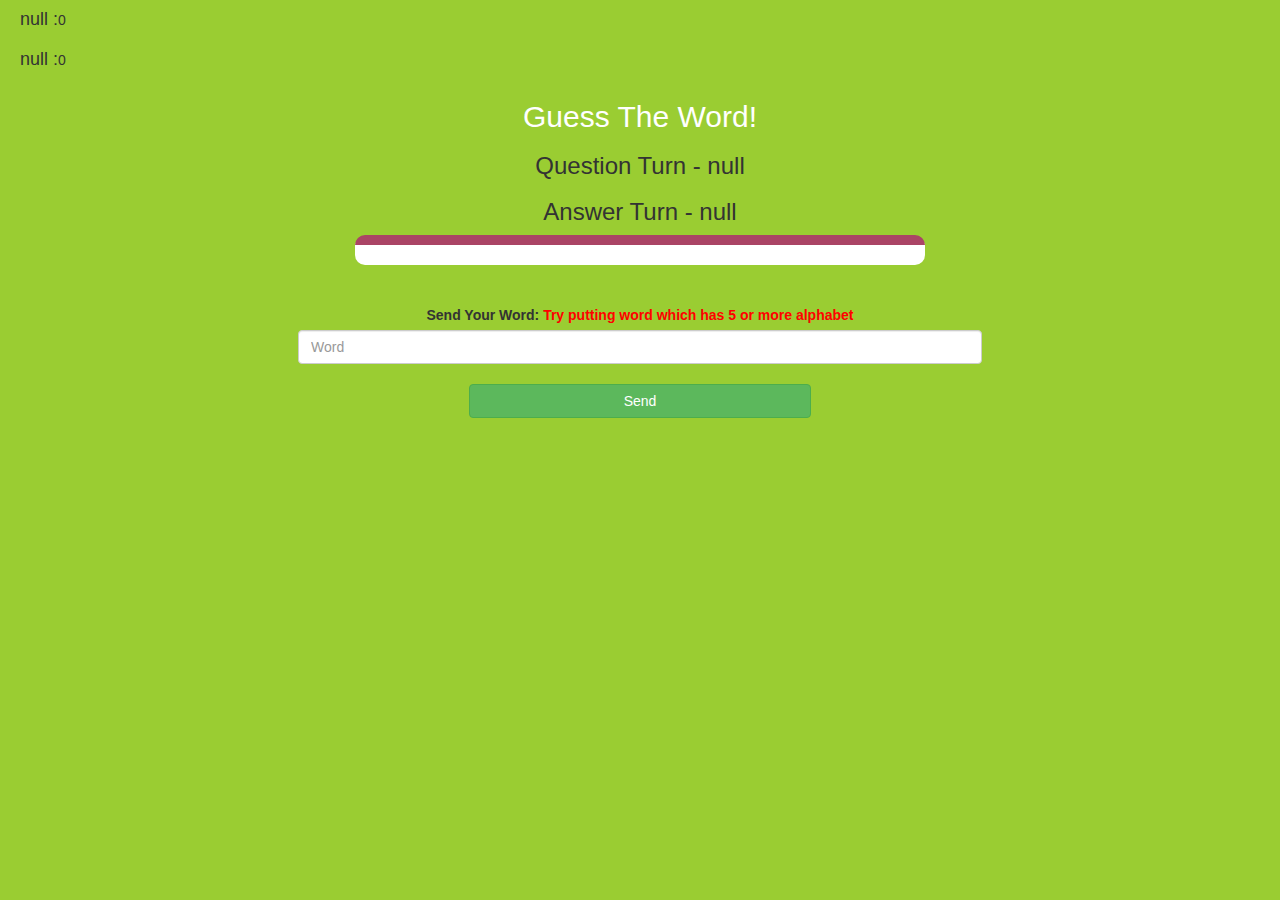
<file: Game/index.html>
<!DOCTYPE html>
<html>

<head>
	<title>Guess The Word</title>
	<meta name="viewport" content="width=device-width, initial-scale=1">
	<link rel="stylesheet" href="https://maxcdn.bootstrapcdn.com/bootstrap/3.4.0/css/bootstrap.min.css">
	<script src="https://ajax.googleapis.com/ajax/libs/jquery/3.4.1/jquery.min.js"></script>
	<script src="https://maxcdn.bootstrapcdn.com/bootstrap/3.4.0/js/bootstrap.min.js"></script>
	<link rel="stylesheet" type="text/css" href="../game.css">
</head>

<body>
	<h4 id="player1_name"></h4><span id="player1_score"></span>
	<br>
	<h4 id="player2_name"></h4><span id="player2_score"></span>
	<div class="container">
		<center>
			<h2 style="color: white;">Guess The Word!</h2>
			<h3 id="player_question"></h3>
			<h3 id="player_answer"></h3>
			<div id="output" class="col-lg-6"></div>
			<br>
			<br>
			<label>Send Your Word: <b style="color: red">Try putting word which has 5 or more alphabet</b></label>
			<input type="text" id="word" class="form-control" placeholder="Word">
			<br>
			<button class="btn btn-success" onclick="send()" style="width: 30%;">Send</button>
		</center>
	</div>
	<script src="game.js"></script>
</body>

</html>
</file>
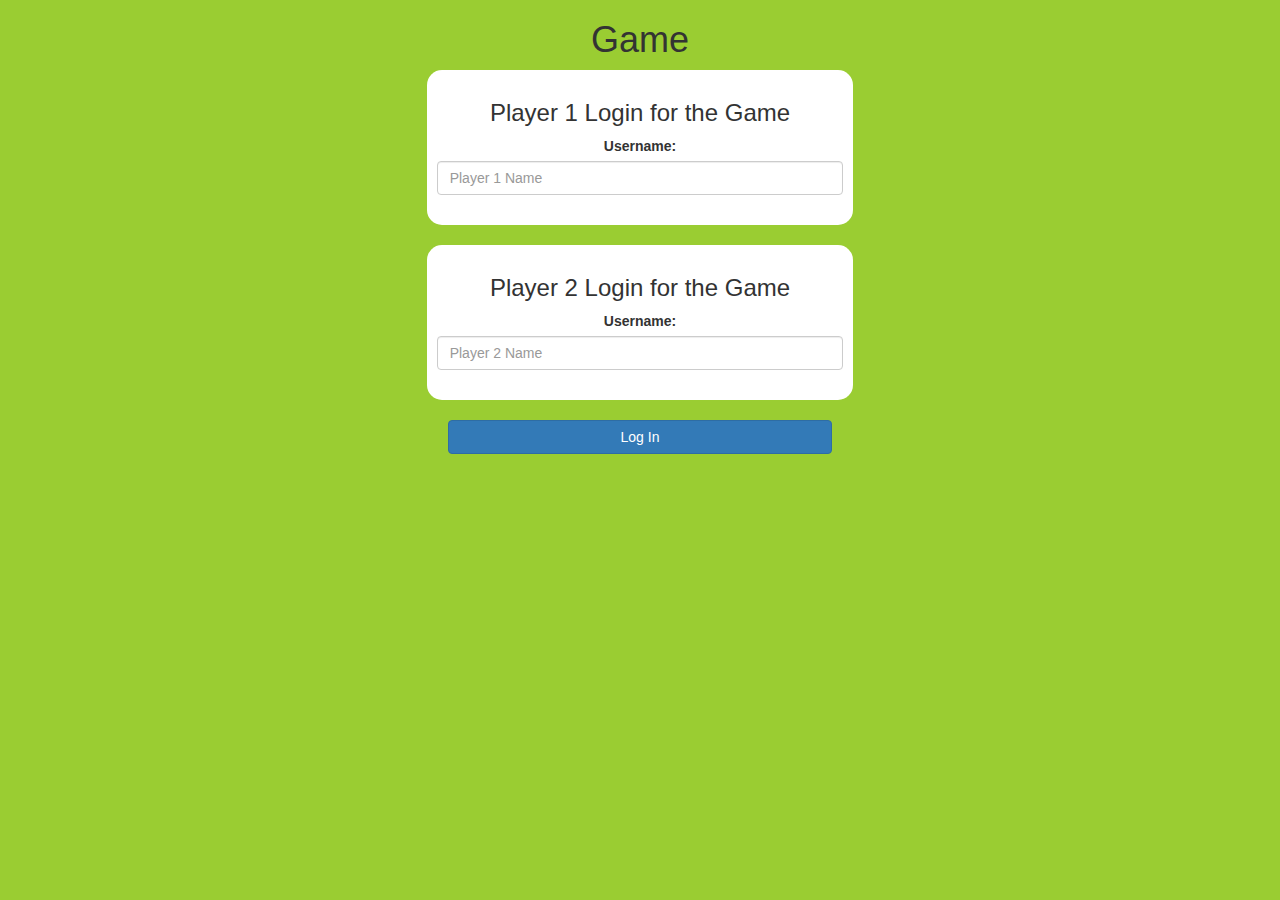
<file: Login/index.html>
<!DOCTYPE html>
<html>

<head>
	<title>Guess The Word</title>
	<meta name="viewport" content="width=device-width, initial-scale=1">
	<link rel="stylesheet" href="https://maxcdn.bootstrapcdn.com/bootstrap/3.4.0/css/bootstrap.min.css">
	<script src="https://ajax.googleapis.com/ajax/libs/jquery/3.4.1/jquery.min.js"></script>
	<script src="https://maxcdn.bootstrapcdn.com/bootstrap/3.4.0/js/bootstrap.min.js"></script>
	<link rel="stylesheet" type="text/css" href="../game.css">
	<script src="login.js"></script>
</head>

<body>
	<center>
		<h1>Game</h1>
		<div class="col-lg-4 col-sm-8 col-xs-11 login_div1">
			<h3>Player 1 Login for the Game</h3>
			<label>Username:</label>
			<input type="text" id="player1_name_input" class="form-control" placeholder="Player 1 Name">
			<br>
		</div>
		<br>
		<div class="col-lg-4 col-sm-8 col-xs-11 login_div2">
			<h3>Player 2 Login for the Game</h3>
			<label>Username:</label>
			<input type="text" id="player2_name_input" class="form-control" placeholder="Player 2 Name">
			<br>
		</div>
		<br>
		<button class="btn btn-primary" style="width: 30%;" onclick="addUser()">Log In</button>
	</center>
</body>

</html>
</file>
<file: game.css>
body {
	background: yellowgreen;
	font-family: "Segoe UI", sans-serif;
}

.login_div1,
.login_div2 {
	background: white;
	padding: 10px;
	float: none;
	border-radius: 15px;
}


#player1_name,
#player2_name {
	display: inline-block;
	margin-left: 20px;
}

#word {
	width: 60%;
}

#word_display {
	letter-spacing: 5px;
}

#output {
	background: white;
	border-radius: 10px;
	border-top: 10px solid #AA4465;
	padding: 10px;
	float: none;
	text-align: left;
}
</file>
